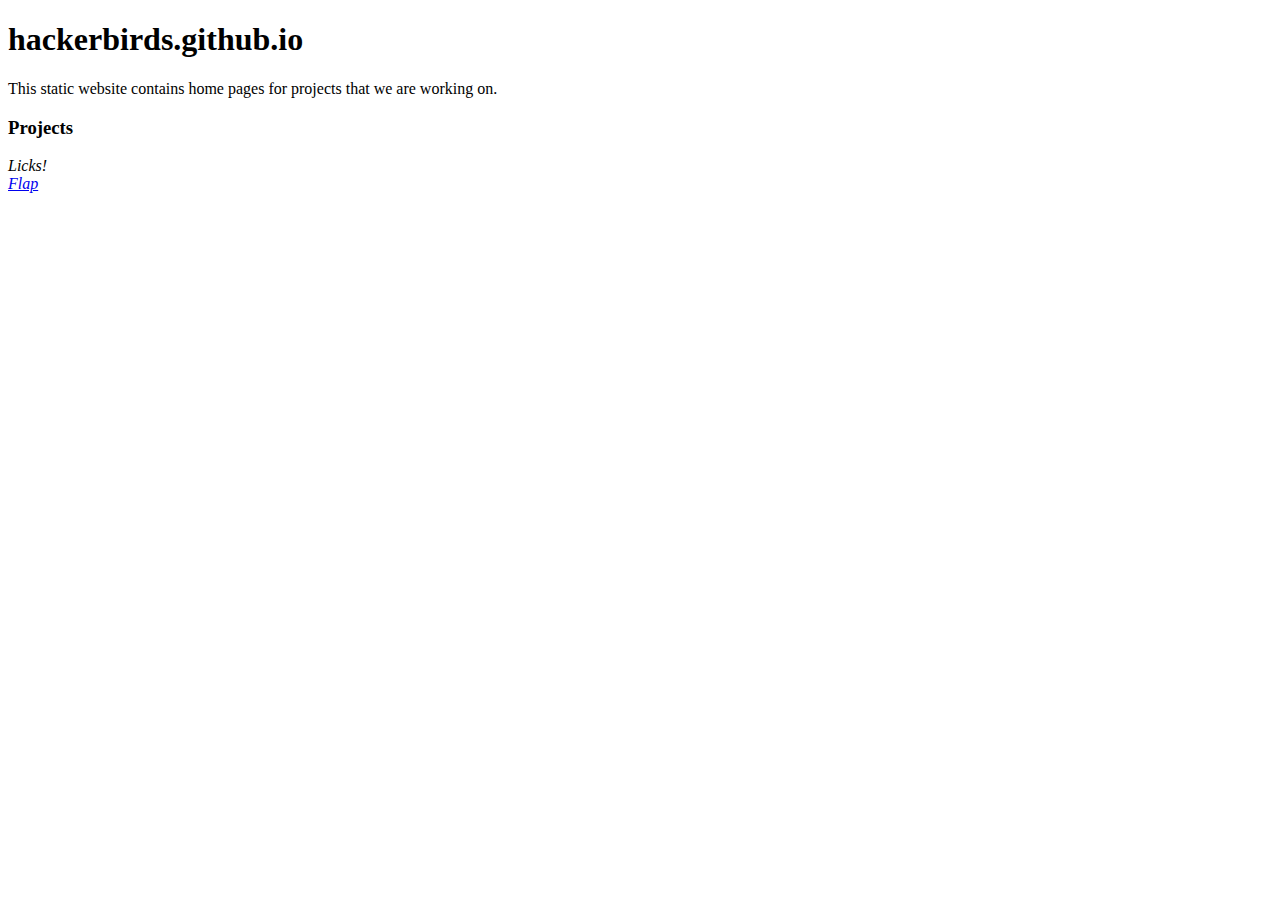
<file: index.html>
<!DOCTYPE html>
<html>
    <head>
        <title>Hackerbirds</title>
    </head>
    <body>
        <h1>hackerbirds.github.io</h1>
        <p>This static website contains home pages for projects that we are working on.</p>
        <h3>Projects</h3>
        <i>Licks!</i><br>
        <a href="/flap"><i>Flap</i></a>
    </body>
</html>
</file>
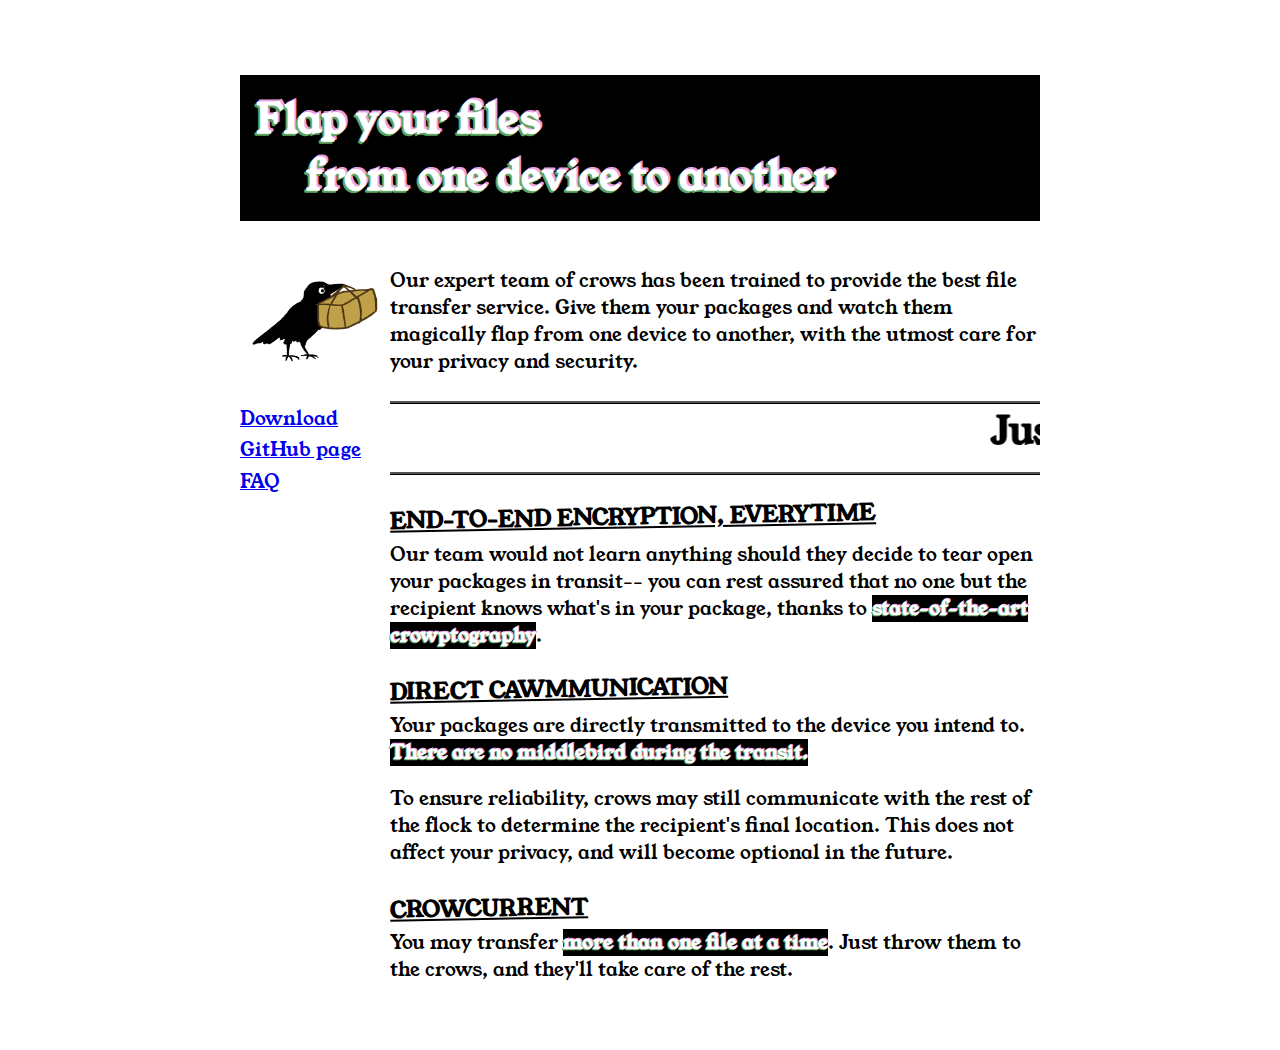
<file: flap/index.html>
<!DOCTYPE html>
<html>

<head>
    <title>Flap</title>
    <link rel="icon" href="standing.png">
    <link rel="stylesheet" href="styles.css">
</head>

<body>
    <h1 class="text-highlight title">Flap your files<br> &emsp; from one device to another</h1>
    <div>
        <div class="sidebar">
            <img id="logo" src="standing.png" />
            <article class="sidebar-info">
                <a href="https://github.com/hackerbirds/flap">Download</a>
                <a href="https://github.com/hackerbirds/flap">GitHub page</a>
                <a href="faq.html">FAQ</a>
            </article>
        </div>
        <article>
            <p>Our expert team of crows has been trained to provide the best file transfer service.
                Give them your packages and watch them magically flap from one device to another,
                with the utmost care for your privacy and security.
            </p>
            <h1 id="marquee">
                <marquee>Just Flap It!</marquee>
            </h1>
            <h3>END-TO-END ENCRYPTION, EVERYTIME</h3>
            <p>Our team would not learn anything should they decide to tear open your packages in transit--
                you can rest assured that no one but the recipient knows what's in your package, thanks to
                <b class="text-highlight">state-of-the-art crowptography</b>.
            </p>
            <h3>DIRECT CAWMMUNICATION</h3>
            <p>Your packages are directly transmitted to the device you intend to. <b class="text-highlight">There are
                    no middlebird
                    during the transit.</b>
            </p>
            <p>To ensure reliability, crows may still communicate with the rest of the flock to
                determine the recipient's final location. This does not affect your privacy,
                and will become optional in the future.</p>
            <h3>CROWCURRENT</h3>
            <p>You may transfer <b class="text-highlight">more than one file at a time</b>. Just throw them to the
                crows,
                and they'll take care of the rest.
            </p>
        </article>
    </div>
</body>

</html>
</file>
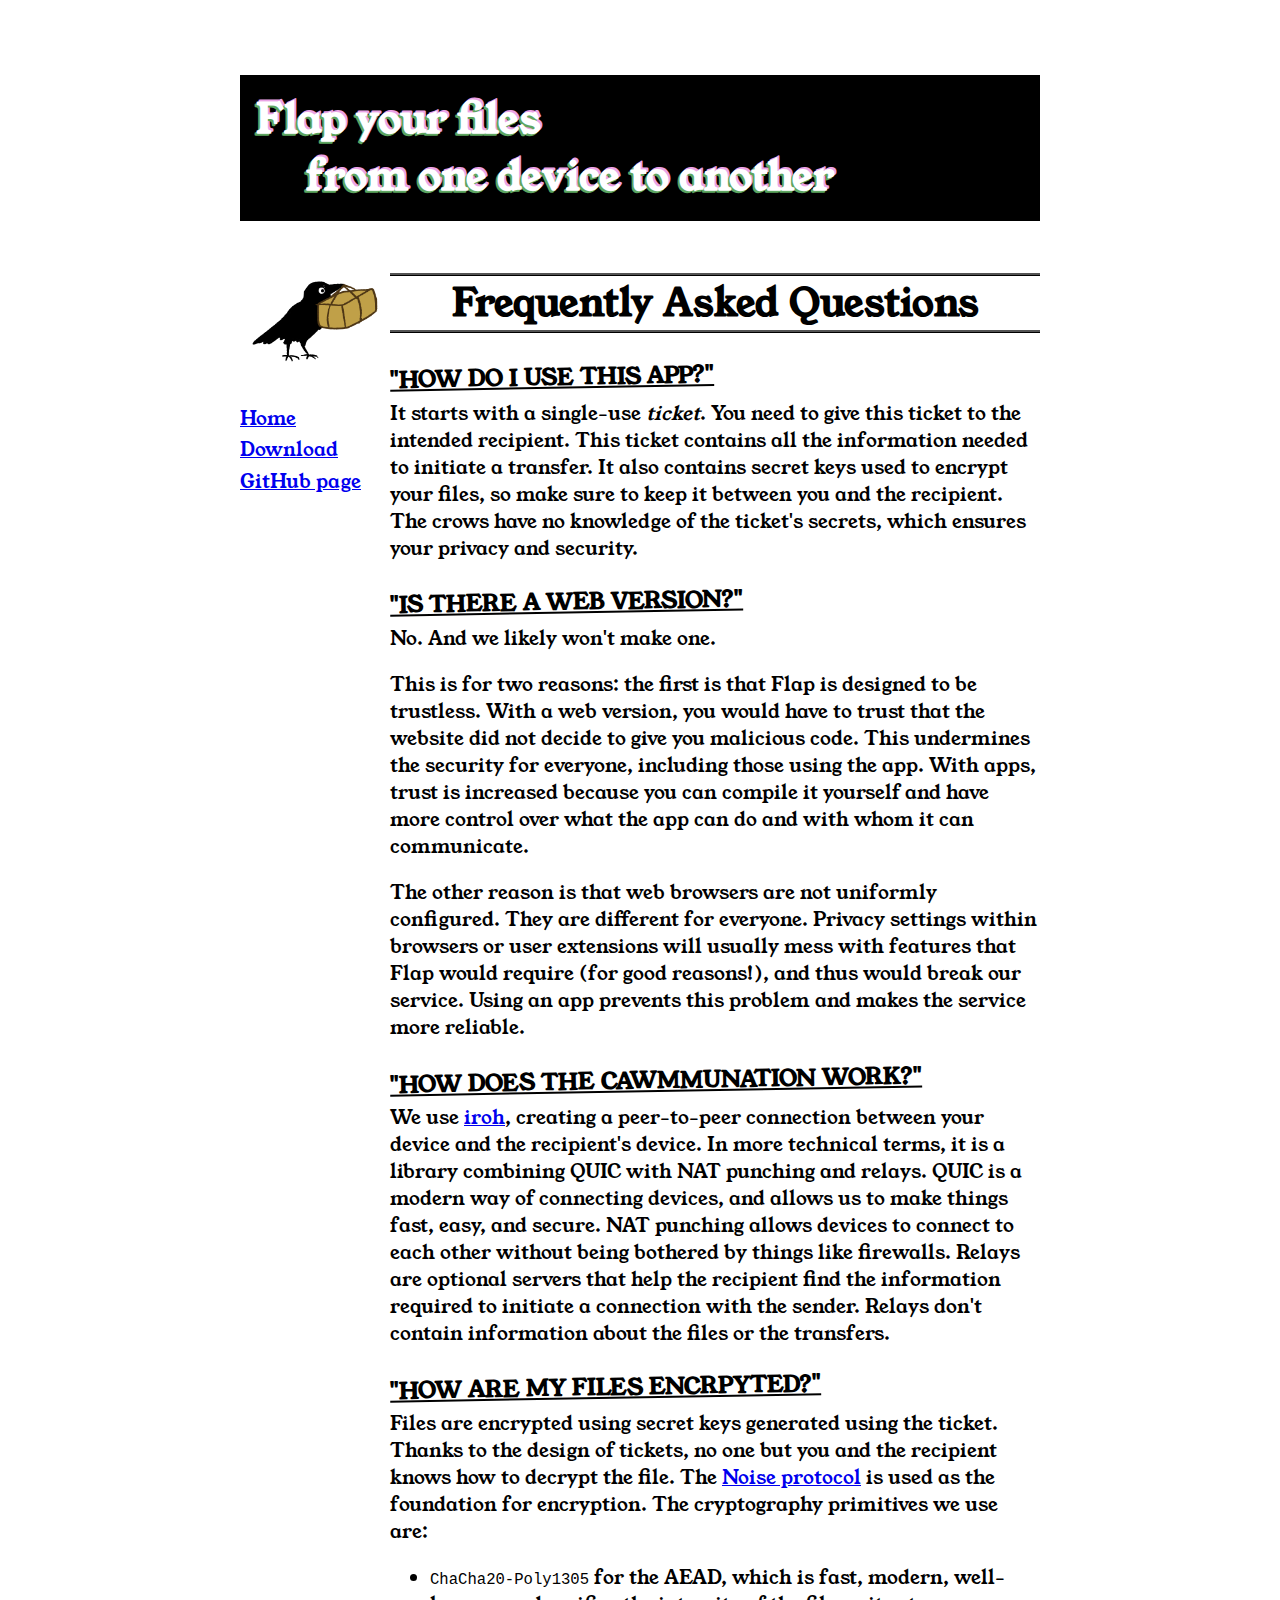
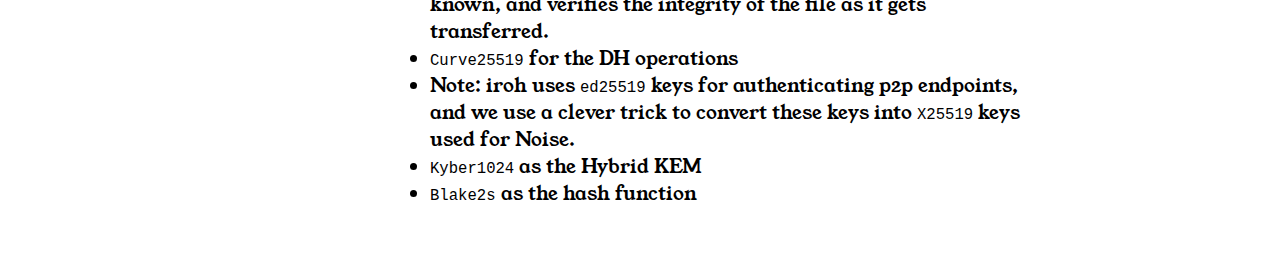
<file: flap/faq.html>
<!DOCTYPE html>
<html>

<head>
    <title>Flap</title>
    <link rel="icon" href="standing.png">
    <link rel="stylesheet" href="styles.css">
</head>

<body>
    <h1 class="text-highlight title">Flap your files<br> &emsp; from one device to another</h1>
    <div>
        <div class="sidebar">
            <img id="logo" src="standing.png" />
            <article class="sidebar-info">
                <a href="index.html">Home</a>
                <a href="https://github.com/hackerbirds/flap">Download</a>
                <a href="https://github.com/hackerbirds/flap">GitHub page</a>
            </article>
        </div>
        <article>
            <h1 id="marquee" style="text-align: center;">Frequently Asked Questions</h1>
            <h3>"HOW DO I USE THIS APP?"</h3>
            <p>It starts with a single-use <i>ticket</i>. You need to give this ticket
                to the intended recipient. This ticket contains
                all the information needed to initiate a transfer. It also contains secret keys
                used to encrypt your files, so make sure to keep it between you and the recipient.
                The crows have no knowledge of the ticket's secrets, which ensures your privacy and security.
            </p>
            <h3>"IS THERE A WEB VERSION?"</h3>
            <p>No. And we likely won't make one.</p>
            <p>This is for two reasons: the first is that Flap is designed to be trustless.
                With a web version, you would have to trust that the website
                did not decide to give you malicious code. This undermines the security for everyone, including those
                using the app. With apps, trust is increased because you can compile it yourself and have more control
                over what the app can do and with whom it can communicate.</p>
            <p>The
                other reason is that web browsers are not uniformly configured. They are different for everyone.
                Privacy settings within browsers
                or user extensions will usually mess with features that Flap would require (for good reasons!), and thus
                would break our service. Using
                an app prevents this problem and makes the service more reliable.</p>
            <h3>"HOW DOES THE CAWMMUNATION WORK?"</h3>
            <p>We use <a href="https://iroh.computer">iroh</a>, creating a peer-to-peer connection
                between your device and the recipient's device. In more technical terms,
                it is a library combining QUIC with NAT punching and relays. QUIC is a modern way of connecting devices,
                and allows us to make things fast, easy, and secure. NAT punching
                allows devices to connect to each other without being bothered by things like firewalls.
                Relays are optional servers that help the recipient find the information required to initiate
                a connection with the sender. Relays don't contain information about the files or the transfers.
            </p>
            <h3>"HOW ARE MY FILES ENCRPYTED?"</h3>
            <p>Files are encrypted using secret keys generated using the ticket. Thanks to the design of tickets, no one
                but you and the recipient knows how to decrypt the file. The <a href="https://noiseprotocol.org/">Noise
                    protocol</a> is used as the foundation for encryption. The cryptography primitives we use are:

            <ul>
                <li><code>ChaCha20-Poly1305</code> for the AEAD, which is fast, modern, well-known, and verifies the
                    integrity of the file as it gets transferred.</li>
                <li><code>Curve25519</code> for the DH operations</li>
                <li>Note: iroh uses <code>ed25519</code> keys for authenticating p2p endpoints, and we use a clever
                    trick to convert these keys into <code>X25519</code> keys used for Noise.</li>
                <li><code>Kyber1024</code> as the Hybrid KEM</li>
                <li><code>Blake2s</code> as the hash function</li>
            </ul>
            </p>
        </article>
    </div>
</body>

</html>
</file>
<file: flap/styles.css>
@font-face {
    font-family: 'Young Serif';
    src: url(./YoungSerif-Regular.ttf);
}

body {
    margin: auto;
    padding: 3rem;
    width: 70%;
    max-width: 800px;

    font-family: 'Young Serif', serif;
    font-size: larger;
}

.text-highlight {
    background-color: black;
    color: white;
    text-shadow: -1px 1px #5ea560, 1px -1px #eaa3e6;
}

.title {
    font-size: 40px;
    padding: 1rem;
    text-shadow: -2px 2px #5ea560, 2px -2px #eaa3e6;
}

body>div {
    display: flex;
    align-items: start;
}

.sidebar {
    flex-shrink: 0;
    width: 100%;
    max-width: 150px;
}

body>article {
    flex-grow: 1;
}

.sidebar>article {
    display: flex;
    flex-direction: column;
    gap: 0.3rem;
}

#logo {
    width: 100%;
    aspect-ratio: 1;
    height: auto;
}

h1#marquee {
    border-width: 3px 0 3px 0;
    border-color: black;
    border-style: ridge;
}

h3 {
    transform: rotate(-1deg);
    margin-bottom: -0.6rem;
    text-decoration: underline;
}
</file>
